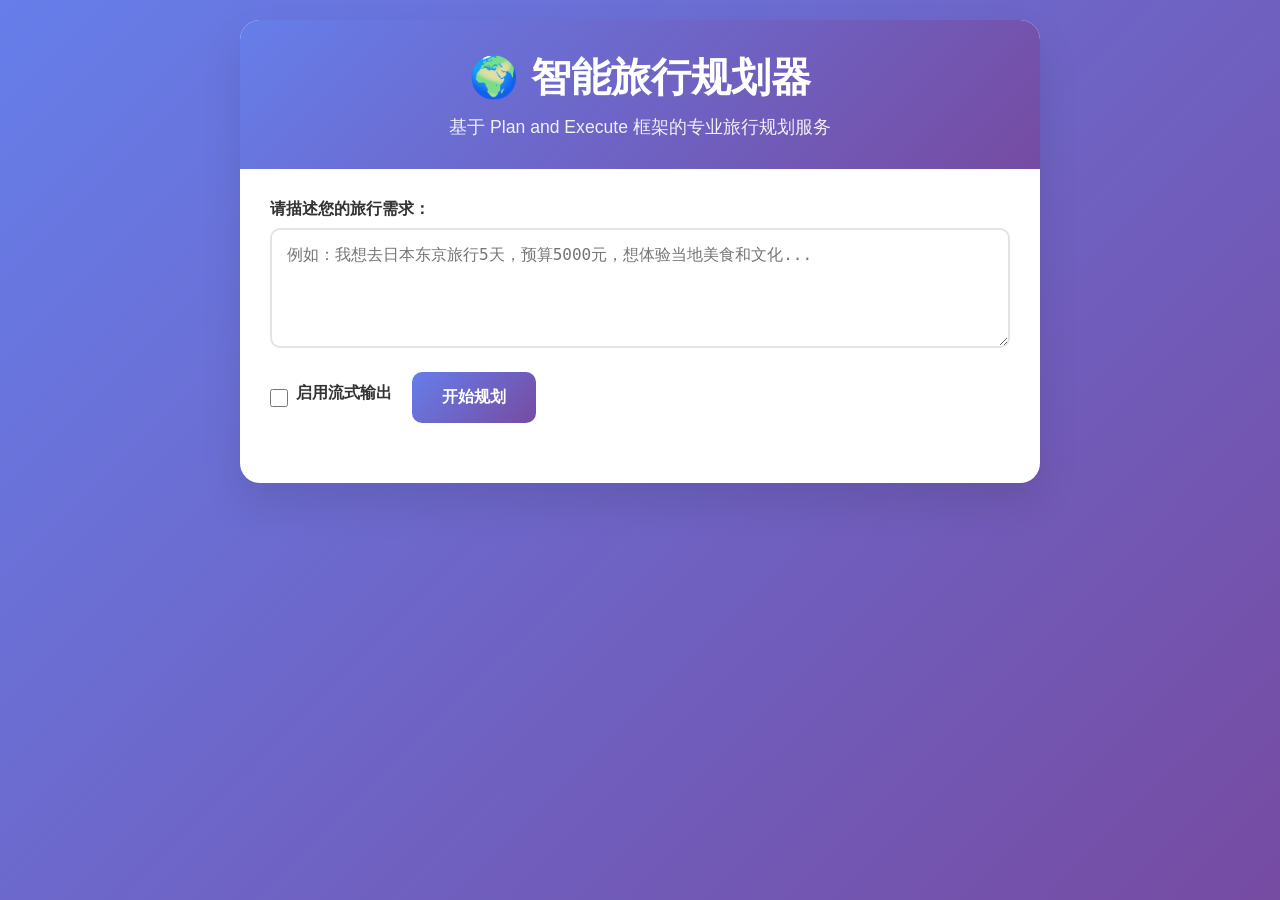
<file: index.html>
<!DOCTYPE html>
<html lang="zh-CN">
<head>
    <meta charset="UTF-8">
    <meta name="viewport" content="width=device-width, initial-scale=1.0">
    <title>智能旅行规划器</title>
    <style>
        * {
            margin: 0;
            padding: 0;
            box-sizing: border-box;
        }

        body {
            font-family: 'Segoe UI', Tahoma, Geneva, Verdana, sans-serif;
            background: linear-gradient(135deg, #667eea 0%, #764ba2 100%);
            min-height: 100vh;
            padding: 20px;
        }

        .container {
            max-width: 800px;
            margin: 0 auto;
            background: white;
            border-radius: 20px;
            box-shadow: 0 20px 40px rgba(0,0,0,0.1);
            overflow: hidden;
        }

        .header {
            background: linear-gradient(135deg, #667eea 0%, #764ba2 100%);
            color: white;
            padding: 30px;
            text-align: center;
        }

        .header h1 {
            font-size: 2.5em;
            margin-bottom: 10px;
        }

        .header p {
            font-size: 1.1em;
            opacity: 0.9;
        }

        .content {
            padding: 30px;
        }

        .input-section {
            margin-bottom: 30px;
        }

        .input-group {
            margin-bottom: 20px;
        }

        label {
            display: block;
            margin-bottom: 8px;
            font-weight: 600;
            color: #333;
        }

        textarea {
            width: 100%;
            height: 120px;
            padding: 15px;
            border: 2px solid #e1e5e9;
            border-radius: 10px;
            font-size: 16px;
            resize: vertical;
            transition: border-color 0.3s;
        }

        textarea:focus {
            outline: none;
            border-color: #667eea;
        }

        .options {
            display: flex;
            gap: 20px;
            align-items: center;
        }

        .checkbox-group {
            display: flex;
            align-items: center;
            gap: 8px;
        }

        input[type="checkbox"] {
            width: 18px;
            height: 18px;
            accent-color: #667eea;
        }

        button {
            background: linear-gradient(135deg, #667eea 0%, #764ba2 100%);
            color: white;
            border: none;
            padding: 15px 30px;
            border-radius: 10px;
            font-size: 16px;
            font-weight: 600;
            cursor: pointer;
            transition: transform 0.2s;
        }

        button:hover {
            transform: translateY(-2px);
        }

        button:disabled {
            opacity: 0.6;
            cursor: not-allowed;
            transform: none;
        }

        .response-section {
            margin-top: 30px;
        }

        .plan-section {
            background: #f8f9fa;
            padding: 20px;
            border-radius: 10px;
            margin-bottom: 20px;
        }

        .plan-section h3 {
            color: #667eea;
            margin-bottom: 15px;
        }

        .plan-steps {
            list-style: none;
        }

        .plan-steps li {
            background: white;
            padding: 12px 15px;
            margin-bottom: 8px;
            border-radius: 8px;
            border-left: 4px solid #667eea;
            box-shadow: 0 2px 4px rgba(0,0,0,0.1);
        }

        .response-content {
            background: #f8f9fa;
            padding: 20px;
            border-radius: 10px;
            white-space: pre-wrap;
            line-height: 1.6;
            max-height: 400px;
            overflow-y: auto;
        }

        .loading {
            text-align: center;
            padding: 20px;
            color: #667eea;
        }

        .error {
            background: #fee;
            color: #c33;
            padding: 15px;
            border-radius: 10px;
            border-left: 4px solid #c33;
        }

        .success {
            background: #efe;
            color: #363;
            padding: 15px;
            border-radius: 10px;
            border-left: 4px solid #363;
        }

        .hidden {
            display: none;
        }

        .streaming-indicator {
            display: inline-block;
            width: 8px;
            height: 8px;
            background: #667eea;
            border-radius: 50%;
            animation: pulse 1.5s infinite;
        }

        @keyframes pulse {
            0% { opacity: 1; }
            50% { opacity: 0.5; }
            100% { opacity: 1; }
        }
    </style>
</head>
<body>
    <div class="container">
        <div class="header">
            <h1>🌍 智能旅行规划器</h1>
            <p>基于 Plan and Execute 框架的专业旅行规划服务</p>
        </div>

        <div class="content">
            <div class="input-section">
                <div class="input-group">
                    <label for="query">请描述您的旅行需求：</label>
                    <textarea 
                        id="query" 
                        placeholder="例如：我想去日本东京旅行5天，预算5000元，想体验当地美食和文化..."
                    ></textarea>
                </div>

                <div class="options">
                    <div class="checkbox-group">
                        <input type="checkbox" id="streaming">
                        <label for="streaming">启用流式输出</label>
                    </div>
                    <button onclick="submitQuery()" id="submitBtn">开始规划</button>
                </div>
            </div>

            <div class="response-section hidden" id="responseSection">
                <div class="plan-section hidden" id="planSection">
                    <h3>📋 旅行计划</h3>
                    <ul class="plan-steps" id="planSteps"></ul>
                </div>

                <div class="response-content hidden" id="responseContent"></div>

                <div class="loading hidden" id="loading">
                    <div class="streaming-indicator"></div>
                    正在为您规划旅行...
                </div>

                <div class="error hidden" id="error"></div>
                <div class="success hidden" id="success"></div>
            </div>
        </div>
    </div>

    <script>
        let ws = null;

        function showSection(sectionId) {
            document.getElementById('responseSection').classList.remove('hidden');
            document.getElementById(sectionId).classList.remove('hidden');
        }

        function hideSection(sectionId) {
            document.getElementById(sectionId).classList.add('hidden');
        }

        function clearResponse() {
            hideSection('planSection');
            hideSection('responseContent');
            hideSection('loading');
            hideSection('error');
            hideSection('success');
        }

        function showError(message) {
            clearResponse();
            const errorDiv = document.getElementById('error');
            errorDiv.textContent = message;
            showSection('error');
        }

        function showSuccess(message) {
            clearResponse();
            const successDiv = document.getElementById('success');
            successDiv.textContent = message;
            showSection('success');
        }

        function submitQuery() {
            const query = document.getElementById('query').value.trim();
            const streaming = document.getElementById('streaming').checked;
            const submitBtn = document.getElementById('submitBtn');

            if (!query) {
                showError('请输入旅行需求');
                return;
            }

            submitBtn.disabled = true;
            clearResponse();

            if (streaming) {
                submitStreamingQuery(query);
            } else {
                submitNormalQuery(query);
            }
        }

        function submitNormalQuery(query) {
            showSection('loading');
            
            fetch('/travel/plan', {
                method: 'POST',
                headers: {
                    'Content-Type': 'application/json',
                },
                body: JSON.stringify({
                    query: query,
                    streaming: false
                })
            })
            .then(response => response.json())
            .then(data => {
                hideSection('loading');
                
                if (data.error) {
                    showError(data.error);
                } else {
                    // 显示计划
                    if (data.plan && data.plan.steps) {
                        const planSteps = document.getElementById('planSteps');
                        planSteps.innerHTML = '';
                        data.plan.steps.forEach(step => {
                            const li = document.createElement('li');
                            li.textContent = step;
                            planSteps.appendChild(li);
                        });
                        showSection('planSection');
                    }

                    // 显示响应
                    if (data.response) {
                        const responseContent = document.getElementById('responseContent');
                        responseContent.textContent = data.response;
                        showSection('responseContent');
                    }
                }
            })
            .catch(error => {
                hideSection('loading');
                showError('请求失败: ' + error.message);
            })
            .finally(() => {
                document.getElementById('submitBtn').disabled = false;
            });
        }

        function submitStreamingQuery(query) {
            showSection('loading');
            
            // 创建WebSocket连接
            const protocol = window.location.protocol === 'https:' ? 'wss:' : 'ws:';
            const wsUrl = `${protocol}//${window.location.host}/travel/plan`;
            
            ws = new WebSocket(wsUrl);
            
            ws.onopen = function() {
                ws.send(JSON.stringify({
                    query: query,
                    streaming: true
                }));
            };

            ws.onmessage = function(event) {
                const data = JSON.parse(event.data);
                
                if (data.error) {
                    hideSection('loading');
                    showError(data.error);
                    ws.close();
                    return;
                }

                // 显示计划
                if (data.plan && data.plan.steps) {
                    const planSteps = document.getElementById('planSteps');
                    planSteps.innerHTML = '';
                    data.plan.steps.forEach(step => {
                        const li = document.createElement('li');
                        li.textContent = step;
                        planSteps.appendChild(li);
                    });
                    showSection('planSection');
                }

                // 处理流式响应
                if (data.response !== undefined) {
                    hideSection('loading');
                    const responseContent = document.getElementById('responseContent');
                    
                    if (!responseContent.textContent) {
                        responseContent.textContent = '';
                    }
                    
                    responseContent.textContent += data.response;
                    showSection('responseContent');
                }

                // 检查是否完成
                if (data.completed) {
                    ws.close();
                    document.getElementById('submitBtn').disabled = false;
                }
            };

            ws.onerror = function(error) {
                hideSection('loading');
                showError('WebSocket连接失败');
                document.getElementById('submitBtn').disabled = false;
            };

            ws.onclose = function() {
                document.getElementById('submitBtn').disabled = false;
            };
        }

        // 页面卸载时关闭WebSocket连接
        window.addEventListener('beforeunload', function() {
            if (ws) {
                ws.close();
            }
        });
    </script>
</body>
</html>
</file>
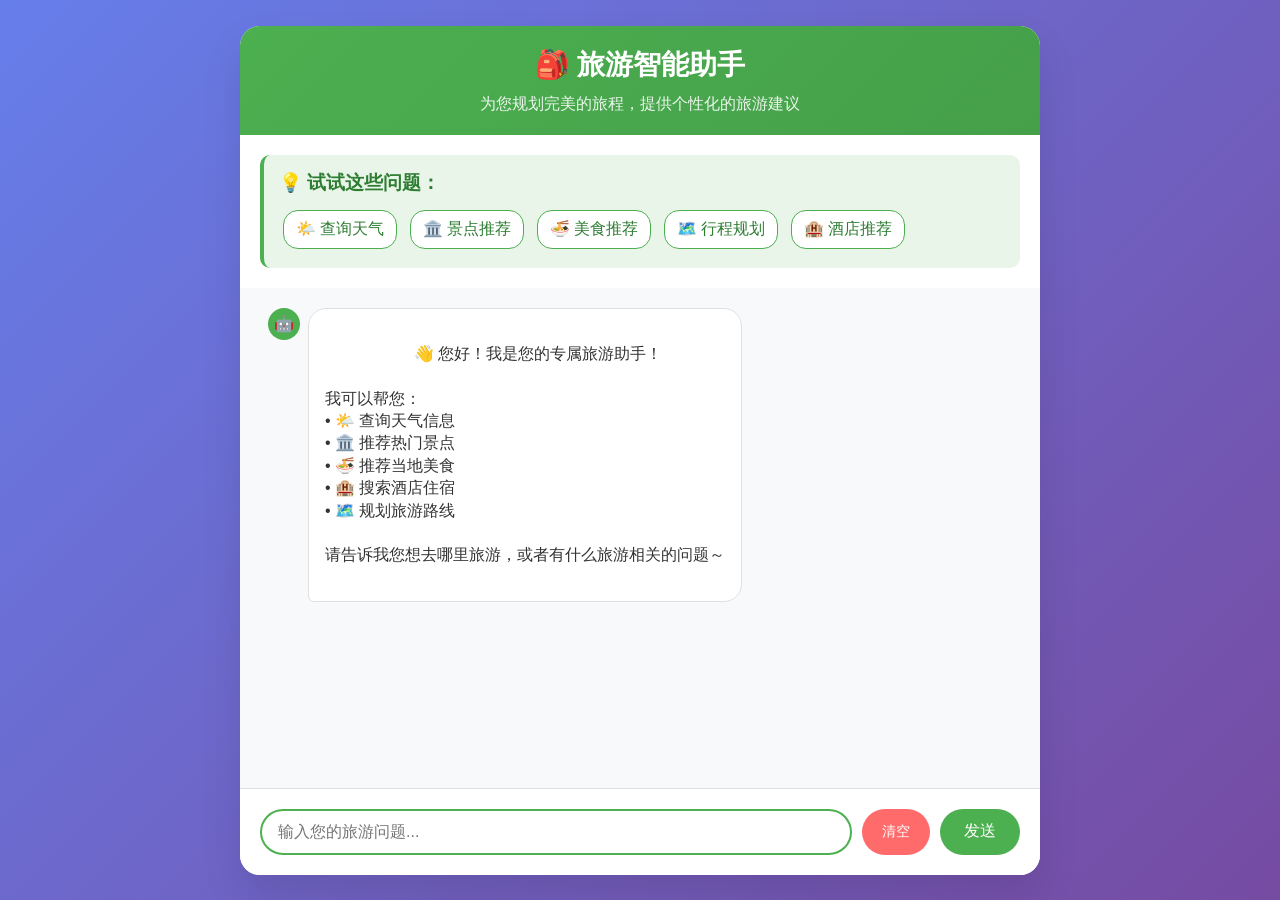
<file: templates/index.html>
<!DOCTYPE html>
<html lang="zh-CN">
<head>
    <meta charset="UTF-8">
    <meta name="viewport" content="width=device-width, initial-scale=1.0">
    <title>{{.title}}</title>
    <style>
        * {
            margin: 0;
            padding: 0;
            box-sizing: border-box;
        }

        body {
            font-family: 'Arial', 'Microsoft YaHei', sans-serif;
            background: linear-gradient(135deg, #667eea 0%, #764ba2 100%);
            min-height: 100vh;
            display: flex;
            justify-content: center;
            align-items: center;
        }

        .container {
            width: 90%;
            max-width: 800px;
            background: white;
            border-radius: 20px;
            box-shadow: 0 20px 40px rgba(0,0,0,0.1);
            overflow: hidden;
        }

        .header {
            background: linear-gradient(135deg, #4CAF50 0%, #45a049 100%);
            color: white;
            padding: 20px;
            text-align: center;
        }

        .header h1 {
            margin-bottom: 10px;
            font-size: 28px;
        }

        .header p {
            opacity: 0.9;
            font-size: 16px;
        }

        .chat-container {
            height: 500px;
            overflow-y: auto;
            padding: 20px;
            background: #f8f9fa;
        }

        .message {
            margin-bottom: 15px;
            display: flex;
            align-items: flex-start;
        }

        .message.user {
            justify-content: flex-end;
        }

        .message-content {
            max-width: 70%;
            padding: 12px 16px;
            border-radius: 18px;
            line-height: 1.4;
            white-space: pre-wrap;
        }

        .message.user .message-content {
            background: #007bff;
            color: white;
            border-bottom-right-radius: 6px;
        }

        .message.assistant .message-content {
            background: white;
            color: #333;
            border: 1px solid #e0e0e0;
            border-bottom-left-radius: 6px;
        }

        .message-icon {
            width: 32px;
            height: 32px;
            border-radius: 50%;
            display: flex;
            align-items: center;
            justify-content: center;
            margin: 0 8px;
            font-size: 16px;
        }

        .message.user .message-icon {
            background: #007bff;
            color: white;
        }

        .message.assistant .message-icon {
            background: #4CAF50;
            color: white;
        }

        .input-container {
            padding: 20px;
            background: white;
            border-top: 1px solid #e0e0e0;
        }

        .input-group {
            display: flex;
            gap: 10px;
        }

        .input-field {
            flex: 1;
            padding: 12px 16px;
            border: 2px solid #e0e0e0;
            border-radius: 25px;
            font-size: 16px;
            outline: none;
            transition: border-color 0.3s;
        }

        .input-field:focus {
            border-color: #4CAF50;
        }

        .send-btn {
            background: #4CAF50;
            color: white;
            border: none;
            border-radius: 25px;
            padding: 12px 24px;
            font-size: 16px;
            cursor: pointer;
            transition: background 0.3s;
        }

        .send-btn:hover {
            background: #45a049;
        }

        .send-btn:disabled {
            background: #ccc;
            cursor: not-allowed;
        }

        .clear-btn {
            background: #ff6b6b;
            color: white;
            border: none;
            border-radius: 25px;
            padding: 12px 20px;
            font-size: 14px;
            cursor: pointer;
            transition: background 0.3s;
        }

        .clear-btn:hover {
            background: #ff5252;
        }

        .loading {
            display: none;
            text-align: center;
            color: #666;
            font-style: italic;
            margin: 10px 0;
        }

        .examples {
            margin: 20px;
            padding: 15px;
            background: #e8f5e8;
            border-radius: 10px;
            border-left: 4px solid #4CAF50;
        }

        .examples h3 {
            color: #2e7d32;
            margin-bottom: 10px;
        }

        .example-item {
            display: inline-block;
            background: white;
            padding: 8px 12px;
            margin: 4px;
            border-radius: 15px;
            cursor: pointer;
            transition: transform 0.2s;
            border: 1px solid #4CAF50;
            color: #2e7d32;
        }

        .example-item:hover {
            transform: translateY(-2px);
            background: #4CAF50;
            color: white;
        }

        @media (max-width: 600px) {
            .container {
                width: 100%;
                height: 100vh;
                border-radius: 0;
            }
            
            .message-content {
                max-width: 85%;
            }
        }
    </style>
</head>
<body>
    <div class="container">
        <div class="header">
            <h1>🎒 旅游智能助手</h1>
            <p>为您规划完美的旅程，提供个性化的旅游建议</p>
        </div>

        <div class="examples">
            <h3>💡 试试这些问题：</h3>
            <span class="example-item" onclick="setInput('北京的天气怎么样？')">🌤️ 查询天气</span>
            <span class="example-item" onclick="setInput('推荐上海的景点')">🏛️ 景点推荐</span>
            <span class="example-item" onclick="setInput('广州有什么好吃的？')">🍜 美食推荐</span>
            <span class="example-item" onclick="setInput('帮我规划北京一日游')">🗺️ 行程规划</span>
            <span class="example-item" onclick="setInput('上海有什么好酒店？')">🏨 酒店推荐</span>
        </div>

        <div class="chat-container" id="chatContainer">
            <div class="message assistant">
                <div class="message-icon">🤖</div>
                <div class="message-content">
                    👋 您好！我是您的专属旅游助手！
                    
我可以帮您：
• 🌤️ 查询天气信息
• 🏛️ 推荐热门景点
• 🍜 推荐当地美食
• 🏨 搜索酒店住宿
• 🗺️ 规划旅游路线

请告诉我您想去哪里旅游，或者有什么旅游相关的问题～
                </div>
            </div>
        </div>

        <div class="loading" id="loading">
            🤖 助手正在思考中...
        </div>

        <div class="input-container">
            <div class="input-group">
                <input type="text" id="messageInput" class="input-field" 
                       placeholder="输入您的旅游问题..." 
                       onkeypress="handleKeyPress(event)">
                <button onclick="clearChat()" class="clear-btn">清空</button>
                <button onclick="sendMessage()" class="send-btn" id="sendBtn">发送</button>
            </div>
        </div>
    </div>

    <script>
        function setInput(text) {
            document.getElementById('messageInput').value = text;
            document.getElementById('messageInput').focus();
        }

        function handleKeyPress(event) {
            if (event.key === 'Enter') {
                sendMessage();
            }
        }

        function addMessage(content, isUser) {
            const chatContainer = document.getElementById('chatContainer');
            const messageDiv = document.createElement('div');
            messageDiv.className = `message ${isUser ? 'user' : 'assistant'}`;
            
            const icon = isUser ? '👤' : '🤖';
            messageDiv.innerHTML = `
                <div class="message-icon">${icon}</div>
                <div class="message-content">${content}</div>
            `;
            
            chatContainer.appendChild(messageDiv);
            chatContainer.scrollTop = chatContainer.scrollHeight;
        }

        async function sendMessage() {
            const input = document.getElementById('messageInput');
            const sendBtn = document.getElementById('sendBtn');
            const loading = document.getElementById('loading');
            const message = input.value.trim();
            
            if (!message) return;
            
            // 添加用户消息
            addMessage(message, true);
            input.value = '';
            
            // 显示加载状态
            sendBtn.disabled = true;
            loading.style.display = 'block';
            
            try {
                const response = await fetch('/api/chat', {
                    method: 'POST',
                    headers: {
                        'Content-Type': 'application/json',
                    },
                    body: JSON.stringify({ message: message })
                });
                
                const data = await response.json();
                
                if (response.ok) {
                    addMessage(data.response, false);
                } else {
                    addMessage(`❌ 错误: ${data.error}`, false);
                }
            } catch (error) {
                addMessage(`❌ 网络错误: ${error.message}`, false);
            } finally {
                sendBtn.disabled = false;
                loading.style.display = 'none';
                input.focus();
            }
        }

        async function clearChat() {
            try {
                await fetch('/api/clear', { method: 'POST' });
                const chatContainer = document.getElementById('chatContainer');
                chatContainer.innerHTML = `
                    <div class="message assistant">
                        <div class="message-icon">🤖</div>
                        <div class="message-content">
                            ✨ 对话已清空！我是您的旅游助手，有什么可以帮您的吗？
                        </div>
                    </div>
                `;
            } catch (error) {
                console.error('清空对话失败:', error);
            }
        }

        // 页面加载完成时聚焦输入框
        document.addEventListener('DOMContentLoaded', function() {
            document.getElementById('messageInput').focus();
        });
    </script>
</body>
</html>
</file>
